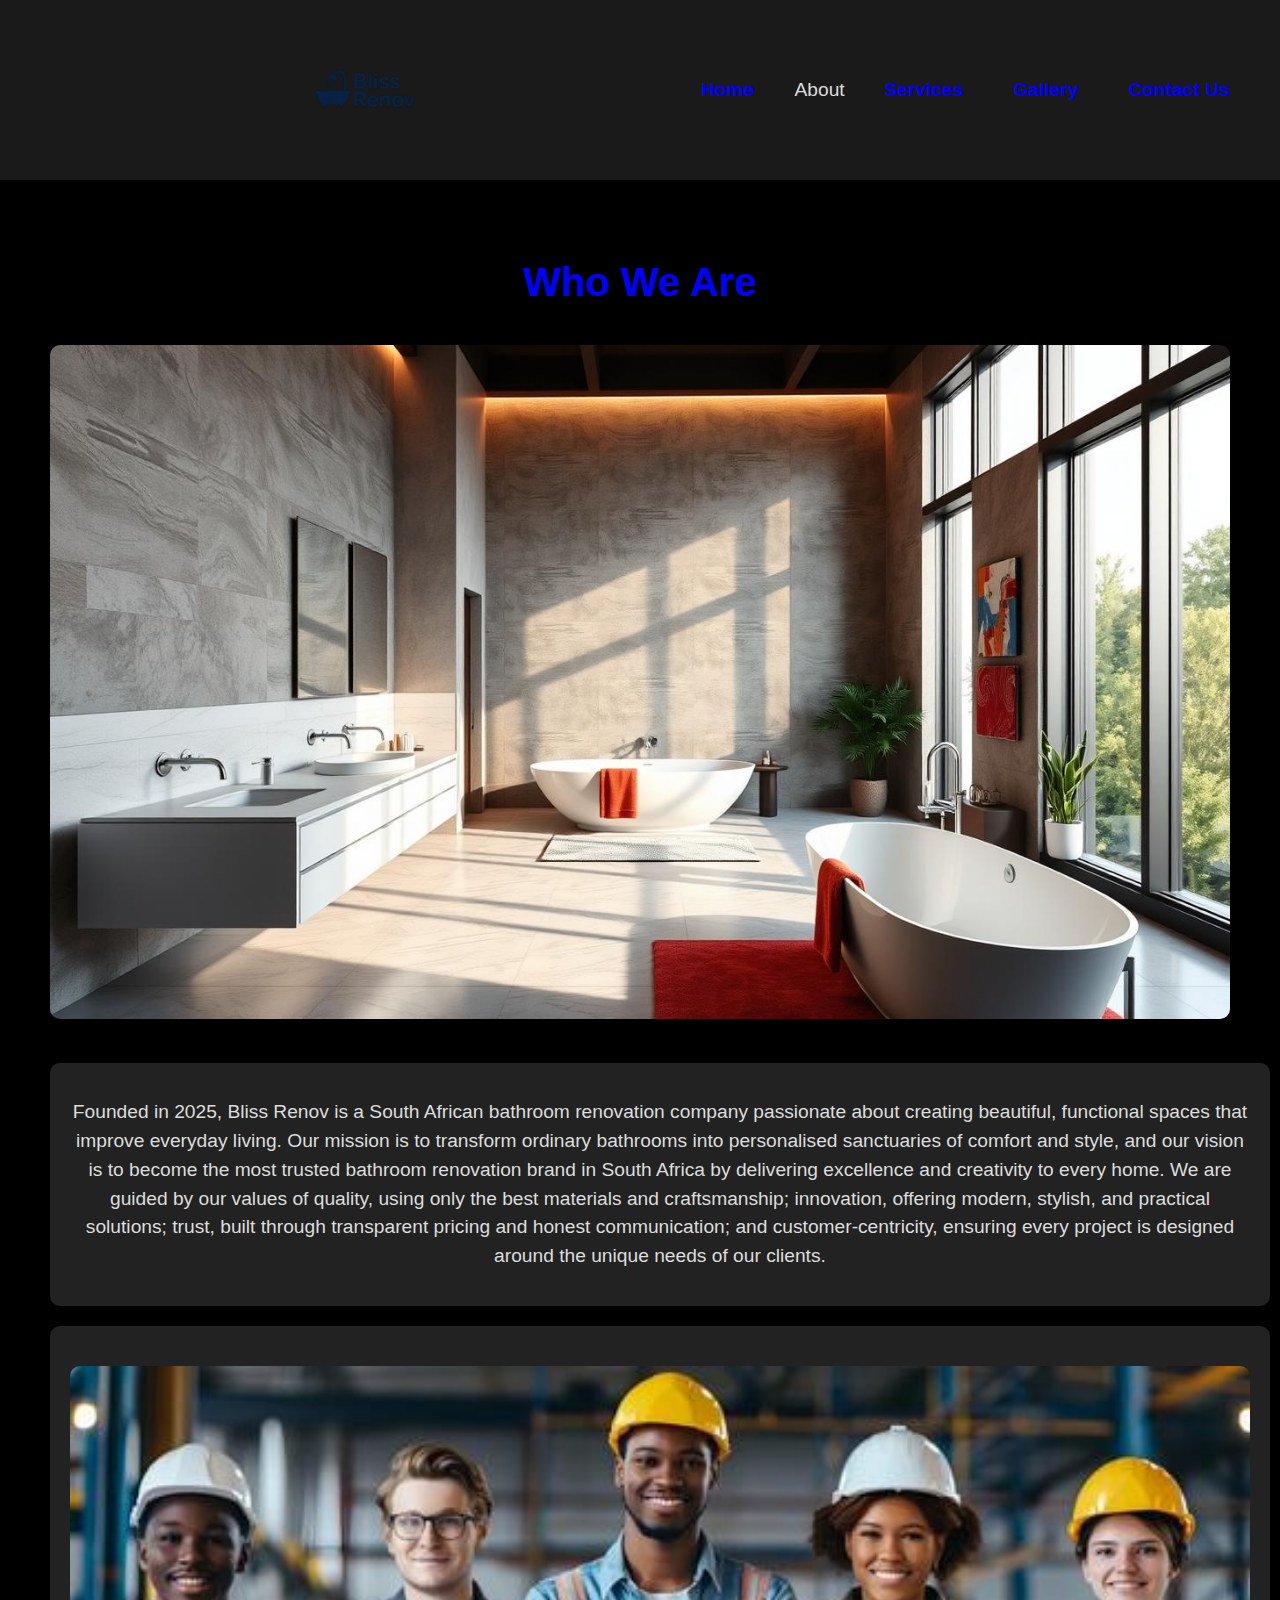
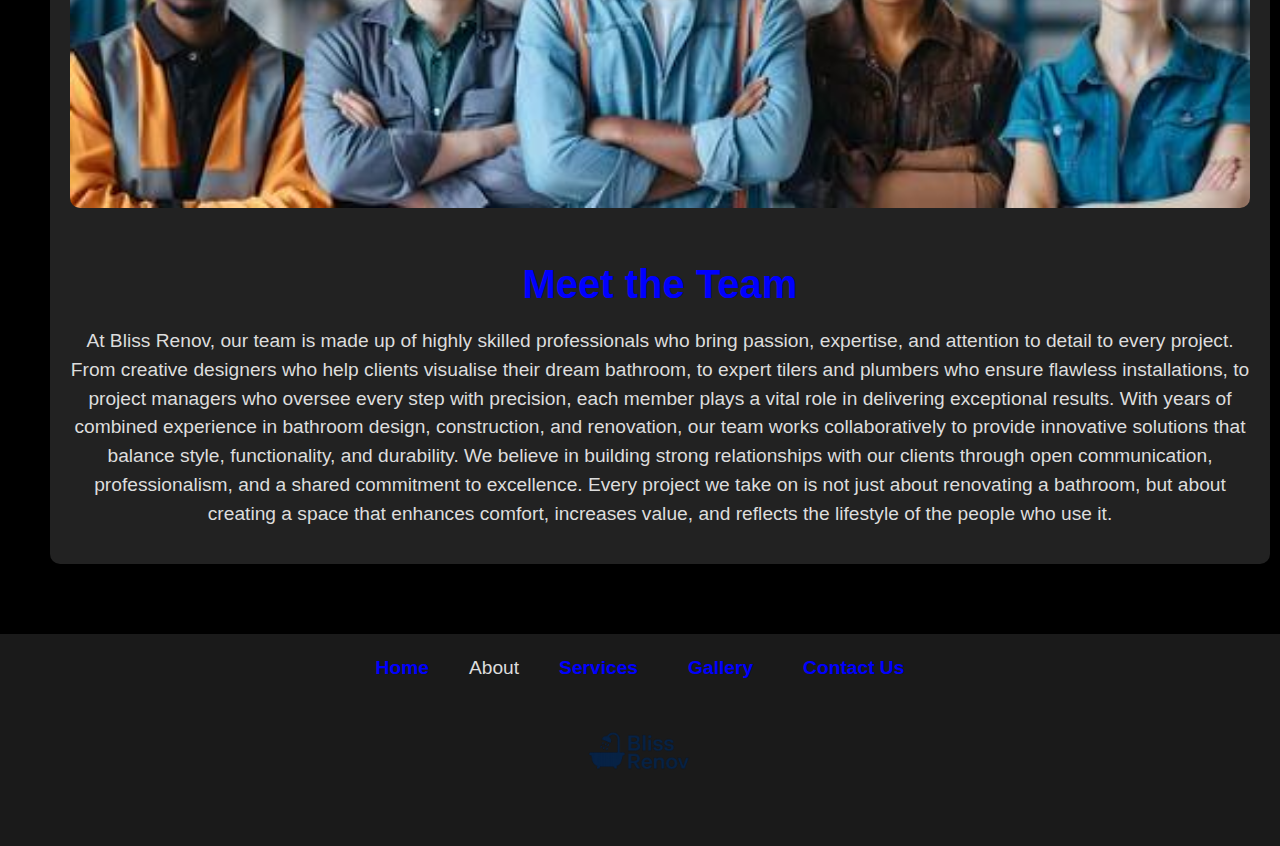
<file: bliss_reno/about.html>
<!DOCTYPE html>
<html lang="en">
<head>
    <meta charset="UTF-8">
    <meta name="viewport" content="width=device-width, initial-scale=1.0">
    <title>Bathroom Bliss Renovations About Page</title>
    <link rel="stylesheet" type="text/css" href="mycssfile.css"> 
</head>
<body>
    <!-- Header with logo and navigation -->
    <header>
        <img src="_images/logo.png" alt="Bathroom Bliss Renovations Logo" width="200px" height="200px">
        <nav>
            <ul>
                <li><a href="index.html">Home</a></li> 
                <li>About</li>
                <li><a href="services.html">Services</a></li>
                <li><a href="gallery.html">Gallery</a></li>
                <li><a href="contact.html">Contact Us</a></li>
            </ul>
        </nav>
    </header>
    <!-- Main content area -->
    <main>
        <!-- About us heading -->
        <h1>Who We Are</h1>
        <!-- Hero image for about page -->
        <img src="_images/about_us_hero.jpg" alt="About Us Hero Banner" width="1366px" height="450px">
        <!-- Company description -->
        <div class="text-container">
            <p>
                Founded in 2025, Bliss Renov is a South African bathroom renovation company passionate about creating beautiful, functional spaces that improve everyday living. 
                Our mission is to transform ordinary bathrooms into personalised sanctuaries of comfort and style, and our vision is to become the most trusted bathroom renovation brand in South Africa by delivering excellence and creativity to every home. We are guided by our values of quality, using only the best materials and craftsmanship; innovation, offering modern, stylish, and practical solutions; trust, built through transparent pricing and honest communication; and customer-centricity, ensuring every project is designed around the unique needs of our clients.
            </p>
        </div>
        <!-- Team section -->
        <div class="team-container">
            <!-- Team photo -->
            <img src="_images/Bless-reno_team.jpeg" alt="Bliss Renov Team Photo" width="1366px" height="200px">
            <h1>Meet the Team</h1>
            <!-- Team description -->
            <p>
                At Bliss Renov, our team is made up of highly skilled professionals who bring passion, expertise, and attention to detail to every project. 
                From creative designers who help clients visualise their dream bathroom, to expert tilers and plumbers who ensure flawless installations, to project managers who oversee every step with precision, each member plays a vital role in delivering exceptional results. 
                With years of combined experience in bathroom design, construction, and renovation, our team works collaboratively to provide innovative solutions that balance style, functionality, and durability. 
                We believe in building strong relationships with our clients through open communication, professionalism, and a shared commitment to excellence. Every project we take on is not just about renovating a bathroom, but about creating a space that enhances comfort, increases value, and reflects the lifestyle of the people who use it.
            </p>
        </div>
    </main>
    <!-- Footer with navigation and logo -->
    <footer>
        <nav>
            <ul>
                <li><a href="index.html">Home</a></li> 
                <li>About</li>
                <li><a href="services.html">Services</a></li>
                <li><a href="gallery.html">Gallery</a></li>
                <li><a href="contact.html">Contact Us</a></li>
            </ul>
        </nav>
       
        <img src="_images/logo.png" alt="Bathroom Bliss Renovations Logo" width="200px" height="200px">
    </footer>
</body>
</html>
</file>
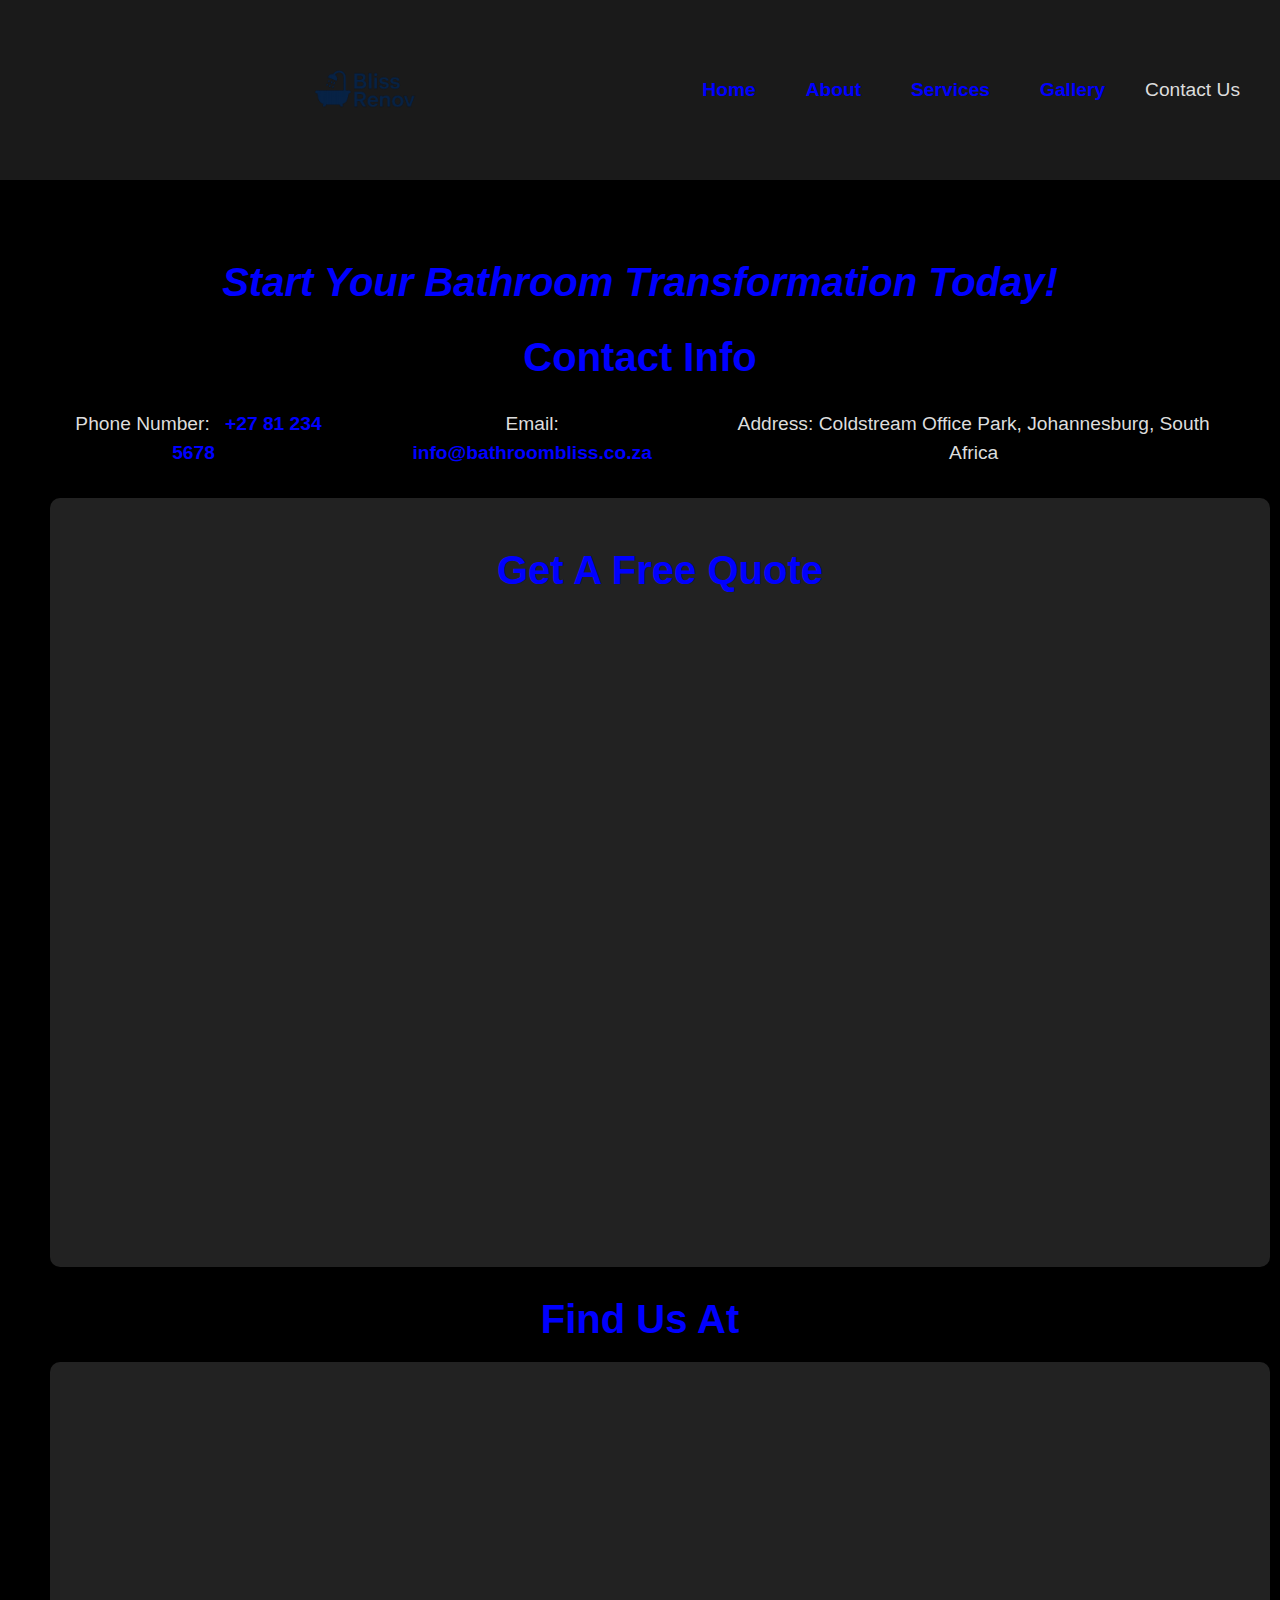
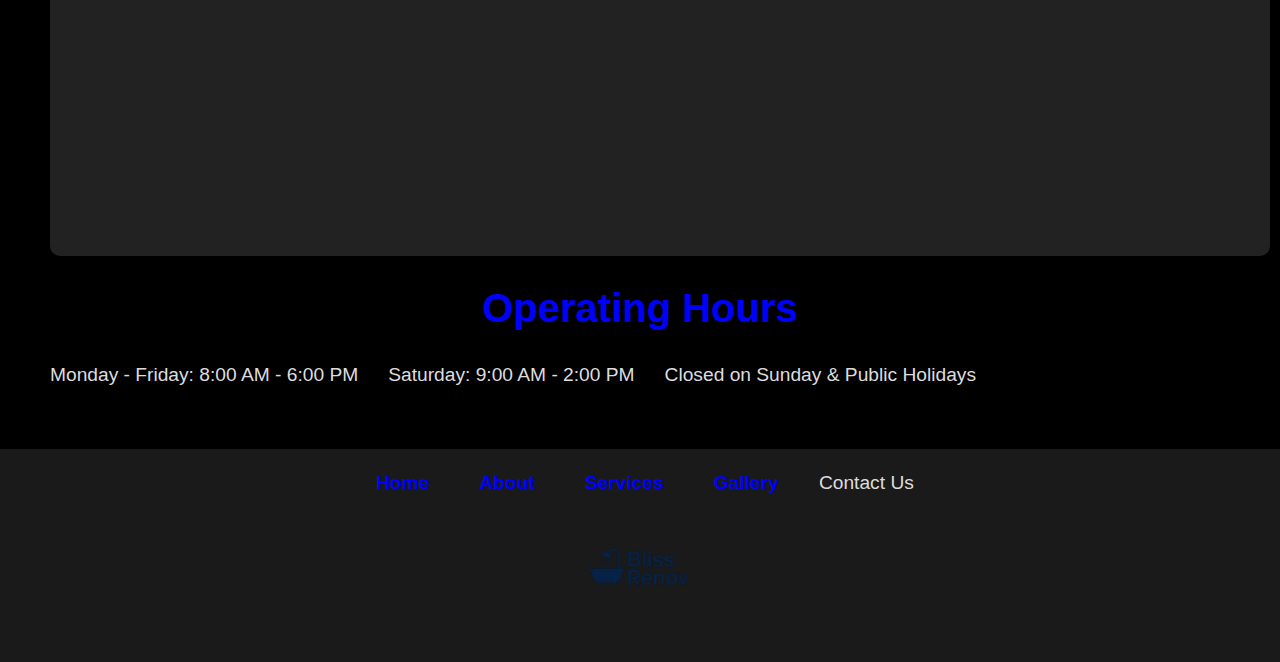
<file: bliss_reno/contact.html>
<!DOCTYPE html>
<html lang="en">
<head>
    
    <meta charset="UTF-8">
    <meta name="viewport" content="width=device-width, initial-scale=1.0">
    <title>Bathroom Bliss Renovations Contact Page</title>
    <link rel="stylesheet" type="text/css" href="mycssfile.css">
</head>
<body>
    <!-- Header with logo and navigation -->
    <header>
        <!-- Company logo -->
        <img src="_images/logo.png" alt="Bathroom Bliss Renovations Logo" width="200px" height="200px">
        
        <nav>
            <ul>
                <li><a href="index.html">Home</a></li> 
                <li><a href="about.html">About</a></li>
                <li><a href="services.html">Services</a></li>
                <li><a href="gallery.html">Gallery</a></li>
                <li>Contact Us</li>
            </ul>
        </nav>
    </header>
    <!-- Main content area -->
    <main>
        
        <h1><em>Start Your Bathroom Transformation Today!</em></h1>
        <!-- Contact information section -->
        <h2>Contact Info</h2>
        <nav>
            <ul class="contact-info">
                <li>Phone Number: <a href="tel:+27 81 234 5678">+27 81 234 5678</a></li>
                <li>Email: <a href="mailto:info@bathroombliss.co.za">info@bathroombliss.co.za</a></li>
                <li>Address: Coldstream Office Park, Johannesburg, South Africa</li>
            </ul>
        </nav>
        <!-- Quote form section -->
        <div class="quote-container">
            <h2>Get A Free Quote</h2>
            <iframe src="https://docs.google.com/forms/d/e/1FAIpQLSdOkh3iH2u1cnXStP41vdnl2r1txKdIKb9Ux47xwN40nJfpwQ/viewform?embedded=true" width="640" height="630" frameborder="0" marginheight="0" marginwidth="0">Loading…</iframe>
        </div>
        <!-- Map section -->
        <h2>Find Us At</h2>
        <section>
            <iframe src="https://www.google.com/maps/embed?pb=!1m18!1m12!1m3!1d28662.36082125219!2d27.841758074316413!3d-26.105606400000003!2m3!1f0!2f0!3f0!3m2!1i1024!2i768!4f13.1!3m3!1m2!1s0x1e959fae7920f54b%3A0xd65b6a4aa2e4e60!2sColdstream%20Office%20Park!5e0!3m2!1sen!2sza!4v1723725808438!5m2!1sen!2sza" 
                width="600" height="450" style="border:0;" allowfullscreen="" loading="lazy" referrerpolicy="no-referrer-when-downgrade"></iframe>
        </section>
        <!-- Operating hours section -->
        <h2>Operating Hours</h2>
        <nav>
            <ul class="Operating-Hours">
                <li>Monday - Friday: 8:00 AM - 6:00 PM</li>
                <li>Saturday: 9:00 AM - 2:00 PM</li>
                <li>Closed on Sunday & Public Holidays</li>
            </ul>
        </nav>
    </main>
    <!-- Footer with navigation and logo -->
    <footer>
        <nav>
            <ul>
                <li><a href="index.html">Home</a></li> 
                <li><a href="about.html">About</a></li>
                <li><a href="services.html">Services</a></li>
                <li><a href="gallery.html">Gallery</a></li>
                <li>Contact Us</li>
            </ul>
        </nav>
        
        <img src="_images/logo.png" alt="Bathroom Bliss Renovations Logo" width="200px" height="200px">
    </footer>
</body>
</html>
</file>
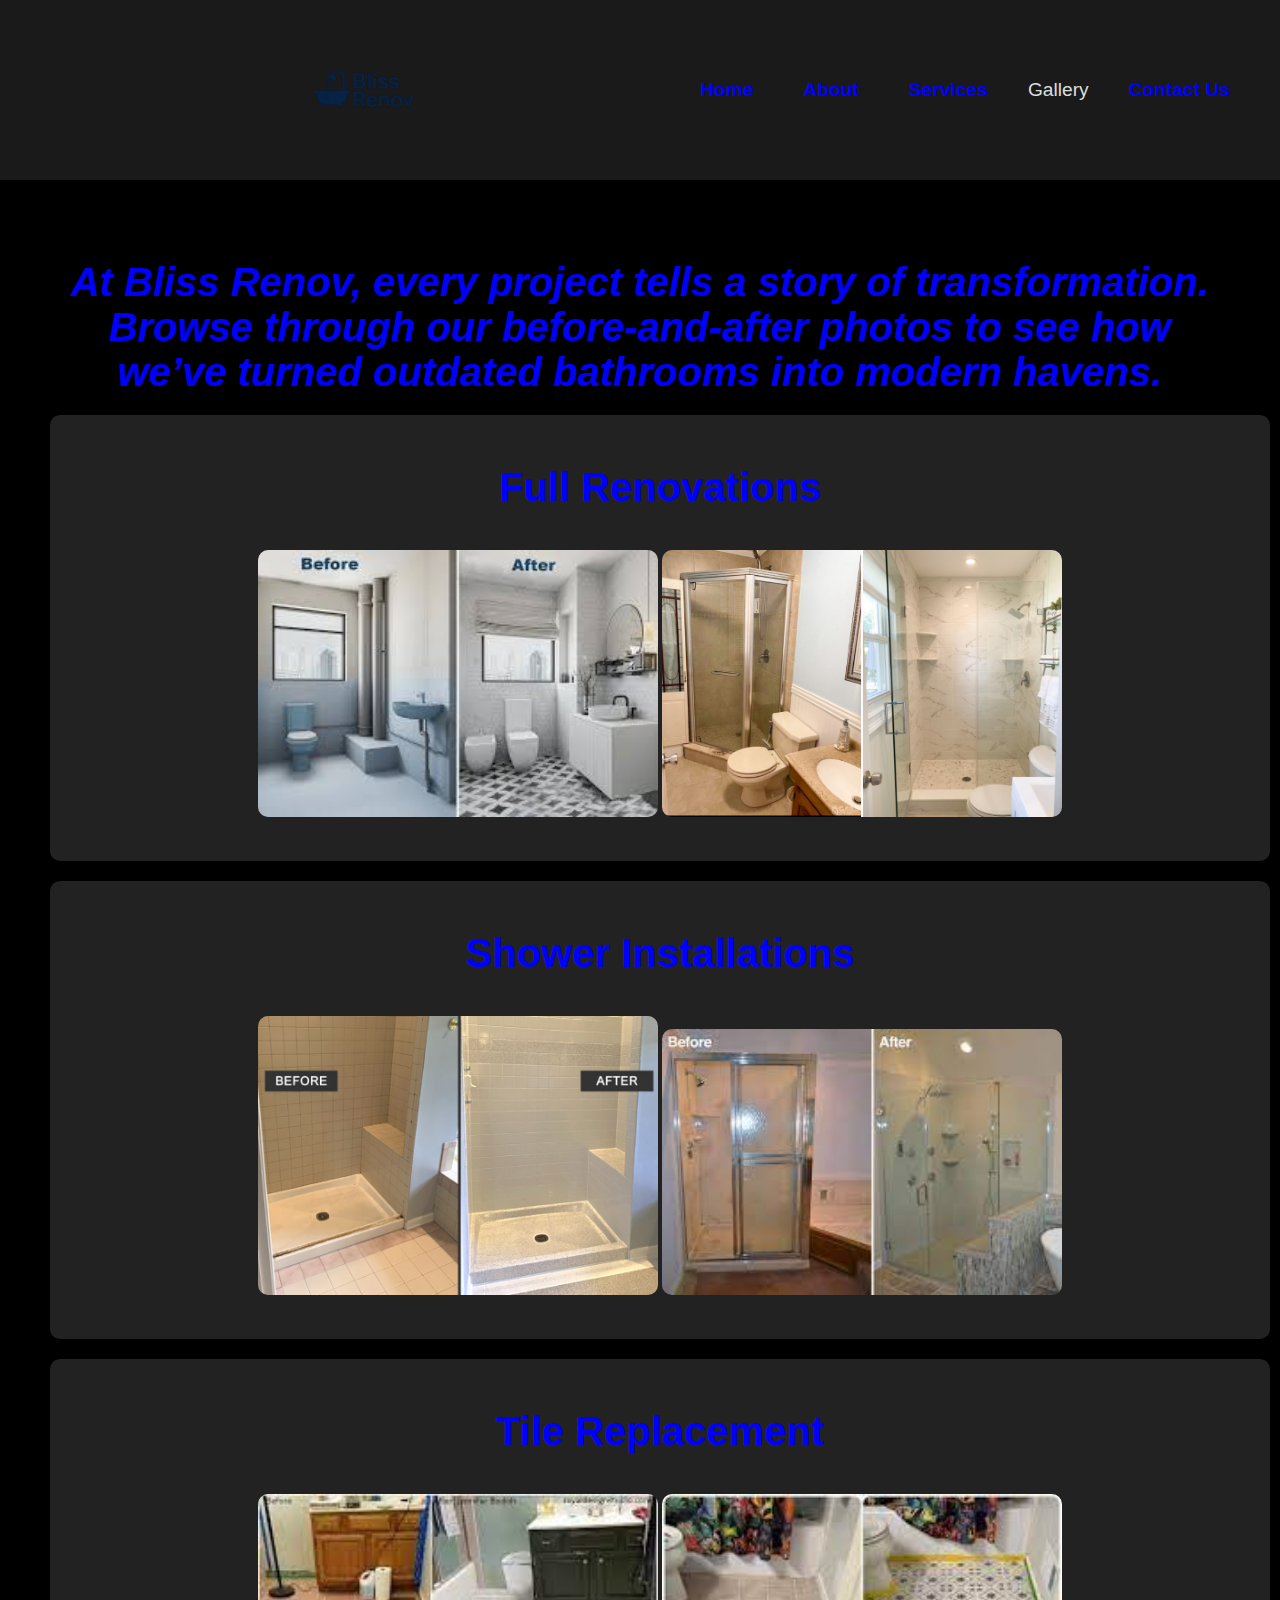
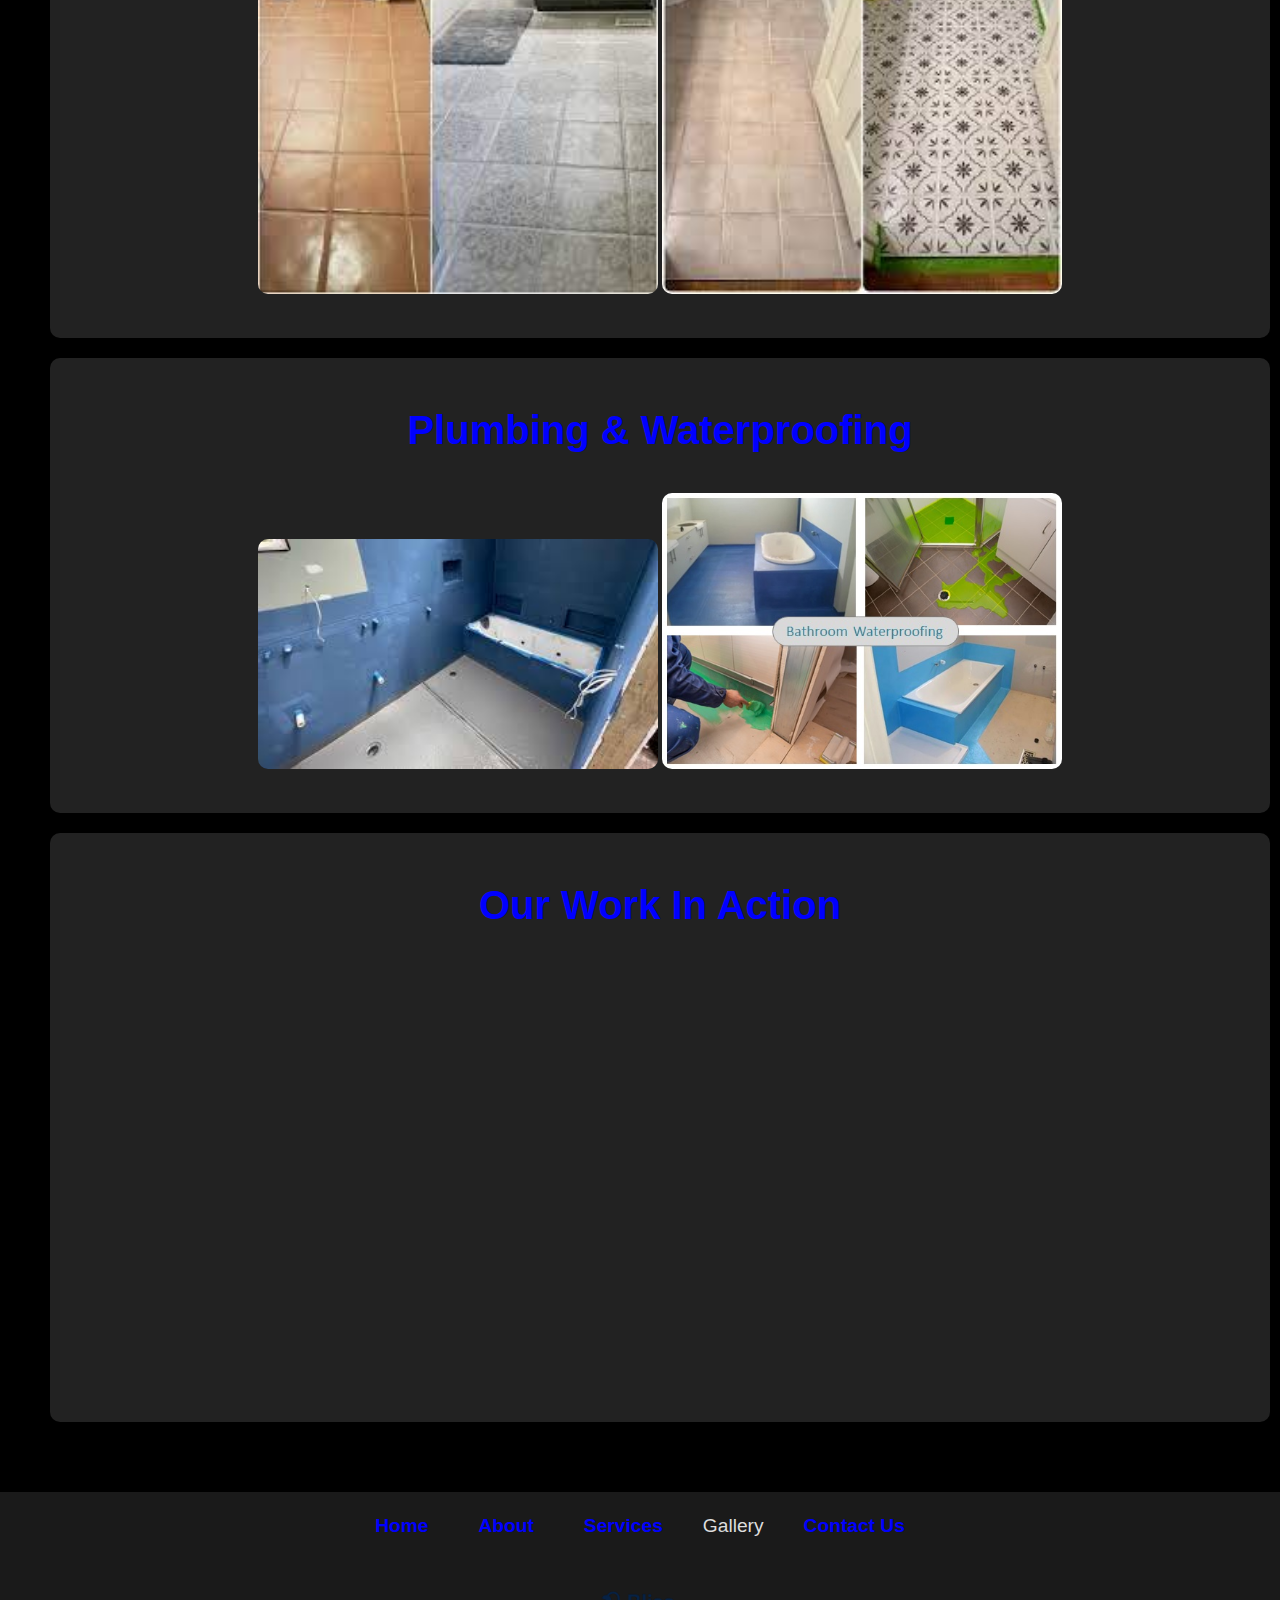
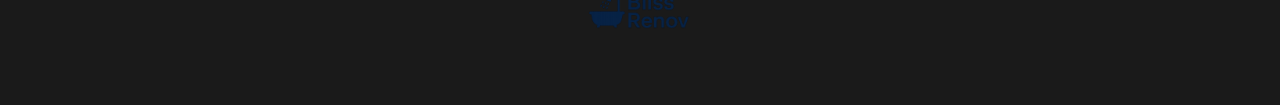
<file: bliss_reno/gallery.html>
<!DOCTYPE html>
<html lang="en">
<head>   
    <meta charset="UTF-8">
    <meta name="viewport" content="width=device-width, initial-scale=1.0">
    <title>Bathroom Bliss Renovations Gallery Page</title>
    <link rel="stylesheet" type="text/css" href="mycssfile.css">
</head>
<body>
    <!-- Header with logo and navigation -->
    <header>
       
        <img src="_images/logo.png" alt="Bathroom Bliss Renovations Logo" width="200px" height="200px">
      
        <nav>
            <ul>
                <li><a href="index.html">Home</a></li> 
                <li><a href="about.html">About</a></li>
                <li><a href="services.html">Services</a></li>
                <li>Gallery</li>
                <li><a href="contact.html">Contact Us</a></li>
            </ul>
        </nav>
    </header>
    <!-- Main content area -->
    <main>
        <!-- Gallery introduction -->
        <h1><em>At Bliss Renov, every project tells a story of transformation. Browse through our before-and-after photos to see how we’ve turned outdated bathrooms into modern havens.</em></h1>
       
        <section>
            <h2>Full Renovations</h2>
            <!-- Before and after images -->
            <img src="_images/before_and_after1.jpg" alt="Full Bathroom Remodeling 1" width="400px" height="300px">
            <img src="_images/Before_and_after2.png" alt="Full Bathroom Remodeling 2" width="400px" height="300px">
        </section>
        <!-- Shower installations section -->
        <section>
            <h2>Shower Installations</h2>
            <!-- Shower images -->
            <img src="_images/Shower_Remodel.jpg" alt="Shower Remodeling Photo 1" width="400px" height="300px">
            <img src="_images/shower_remodel2.jpg" alt="Shower Remodeling Photo 2" width="400px" height="300px">
        </section>
        <!-- Tile replacement section -->
        <section>
            <h2>Tile Replacement</h2>
            <!-- Tile images -->
            <img src="_images/tile_renovation.jpg" alt="Tile Renovation Photo 1" width="400px" height="300px">
            <img src="_images/tile_renovation2.jpg" alt="Tile Renovation Photo 2" width="400px" height="300px">
        </section>
        <!-- Plumbing and waterproofing section -->
        <section>
            <h2>Plumbing & Waterproofing</h2>
            <!-- Plumbing images -->
            <img src="_images/water_proofing.jpg" alt="Water Proofing" width="400px" height="300px">
            <img src="_images/waterproofing2.jpg" alt="Water Proofing 2" width="400px" height="300px">
        </section>
        <!-- Video section -->
        <section>
            <h2>Our Work In Action</h2>
            <!-- Embedded YouTube video -->
            <iframe width="560" height="315" src="https://www.youtube.com/embed/SI1cCyglnQM?si=62c3SLsZryq4NT_l" title="YouTube video player" frameborder="0" allow="accelerometer; autoplay; clipboard-write; encrypted-media; gyroscope; picture-in-picture; web-share" referrerpolicy="strict-origin-when-cross-origin" allowfullscreen></iframe>
        </section>
    </main>
    <!-- Footer with navigation and logo -->
    <footer>
        <nav>
            <ul>
                <li><a href="index.html">Home</a></li> 
                <li><a href="about.html">About</a></li>
                <li><a href="services.html">Services</a></li>
                <li>Gallery</li>
                <li><a href="contact.html">Contact Us</a></li>
            </ul>
        </nav>
    
        <img src="_images/logo.png" alt="Bathroom Bliss Renovations Logo" width="200px" height="200px">
    </footer>
</body>
</html>
</file>
<file: bliss_reno/mycssfile.css>
body {
    color: white;
    background-color: black;
    font-family: Arial, sans-serif;
    margin: 0;
    padding: 0;
}

header {
    display: flex;
    justify-content: space-between;
    align-items: center;
    padding: 20px 40px;
    background-color: #1a1a1a;
}

nav ul {
    list-style: none;
    display: flex;
    column-gap: 30px;
    margin: 0;
    padding: 0;
}

nav ul li a {
    color: blue;
    text-decoration: none;
    font-weight: bold;
    padding: 10px;
}

nav ul li a:hover {
    color: #ffcc00;
    border-bottom: 2px solid #ffcc00;
}

header img, footer img {
    width: 150px;
    height: auto;
}

main {
    padding: 50px;
    text-align: center;
}

h1, h2 {
    font-size: 2.5em;
    color: blue;
    margin: 30px 0 20px;
}

p, ul {
    font-size: 1.2em;
    line-height: 1.5;
    color: #ddd;
    margin: 15px 0;
}

ul {
    list-style-position: inside;
    padding: 0;
}

.text-container, .service-container, .review-container, .team-container, .quote-container, section {
    background-color: #222;
    padding: 20px;
    border-radius: 10px;
    margin: 20px auto;
    max-width: 1366px;
    width: 100%;
    text-align: center;
}

img {
    max-width: 100%;
    height: auto;
    border-radius: 10px;
    margin: 20px auto;
}

.gallery-image {
    width: 400px;
    height: 300px;
    object-fit: cover;
    margin: 10px;
}

.hero-section {
    display: flex;
    justify-content: space-between;
    align-items: center;
    gap: 40px;
    margin: 50px 0;
    padding: 20px;
    background-color: #222;
    border-radius: 10px;
}

.hero-section img {
    width: 45%;
    max-height: 450px;
    object-fit: cover;
}

.hero-content {
    width: 50%;
    text-align: left;
}

.review-container img {
    width: 200px;
    height: 200px;
    object-fit: cover;
}

.team-container img, .text-container img {
    width: 100%;
    max-width: 1366px;
}

.service-container img {
    max-width: 400px;
    height: auto;
}

.quote-container iframe {
    width: 100%;
    max-width: 640px;
    height: 630px;
    border: none;
    border-radius: 10px;
}

section iframe {
    width: 100%;
    max-width: 600px;
    height: 450px;
    border: none;
    border-radius: 10px;
}

footer {
    background-color: #1a1a1a;
    padding: 20px 40px;
    text-align: center;
}

footer nav ul {
    justify-content: center;
}

.contact-info, .Operating-Hours {
    list-style: none;
    padding: 0;
}

.contact-info li, .Operating-Hours li {
    margin: 10px 0;
}

.contact-info a {
    color: blue;
    text-decoration: none;
}

.contact-info a:hover {
    color: #ffcc00;
}

@media screen and (max-width: 960px) {
    header {
        flex-direction: column;
        align-items: center;
        padding: 20px;
    }

    nav ul {
        flex-direction: column;
        row-gap: 10px;
    }

    header img, footer img {
        width: 120px;
    }

    main {
        padding: 20px;
    }

    .hero-section {
        flex-direction: column;
        text-align: center;
    }

    .hero-section img {
        width: 100%;
        max-height: none;
    }

    .hero-content {
        width: 100%;
        text-align: center;
    }

    .text-container, .service-container, .review-container, .team-container, .quote-container, section {
        padding: 15px;
    }

    .review-container img {
        width: 150px;
        height: 150px;
    }

    .service-container img {
        max-width: 100%;
    }

    .gallery-image {
        width: 100%;
        max-width: 300px;
        height: 225px;
    }

    .quote-container iframe, section iframe {
        max-width: 100%;
        height: auto;
    }

    h1, h2 {
        font-size: 2em;
    }

    p, ul {
        font-size: 1em;
    }

    footer {
        padding: 10px 20px;
    }
}
</file>
